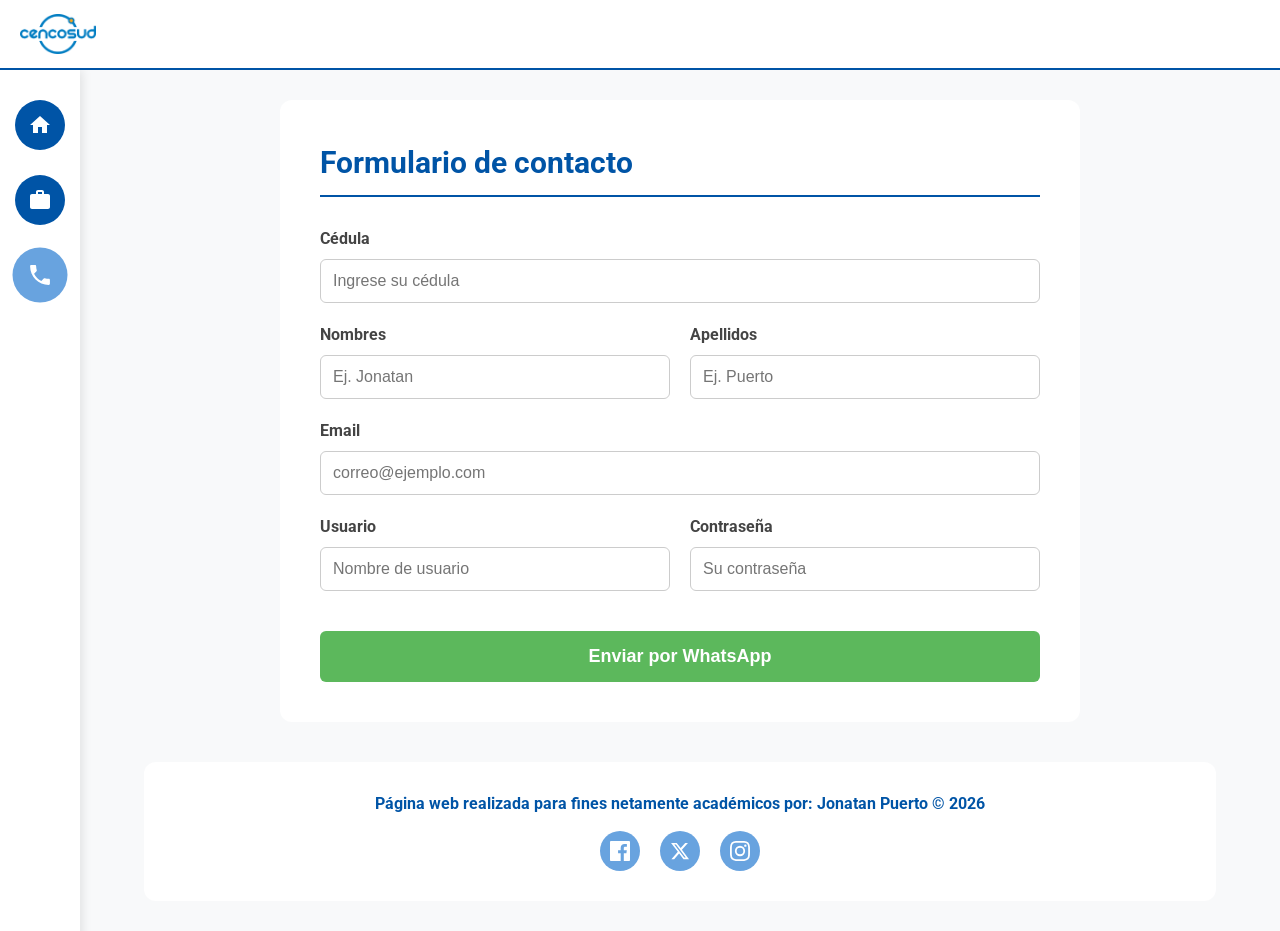
<file: contacto.html>
<!DOCTYPE html>
<html lang="es">

<head>
    <meta charset="UTF-8">
    <title>Contacto - Cencosud</title>
    <link rel="stylesheet" href="css/style.css">
    <link href="https://fonts.googleapis.com/css2?family=Roboto:wght@300;400;500;700&display=swap" rel="stylesheet">
</head>

<body>
    <div id="barra-superior">
        <img src="imagenes/Cencosud_logo.png" alt="Logo Cencosud" id="logo-en-barra">
    </div>
    <div id="menu-lateral">
        <a href="index.html" class="boton-menu" title="Inicio">
            <svg viewBox="0 0 24 24">
                <path d="M10 20v-6h4v6h5v-8h3L12 3 2 12h3v8z" />
            </svg>
        </a>
        <a href="servicios.html" class="boton-menu" title="Servicios">
            <svg viewBox="0 0 24 24">
                <path
                    d="M20 6h-4V4c0-1.11-.89-2-2-2h-4c-1.11 0-2 .89-2 2v2H4c-1.11 0-1.99.89-1.99 2L2 19c0 1.11.89 2 2 2h16c1.11 0 2-.89 2-2V8c0-1.11-.89-2-2-2zm-6 0h-4V4h4v2z" />
            </svg>
        </a>
        <a href="contacto.html" class="boton-menu activo" title="Contacto">
            <svg viewBox="0 0 24 24">
                <path
                    d="M6.62 10.79c1.44 2.83 3.76 5.15 6.59 6.59l2.2-2.2c.27-.27.67-.36 1.02-.24 1.12.37 2.33.57 3.57.57.55 0 1 .45 1 1V20c0 .55-.45 1-1 1-9.39 0-17-7.61-17-17 0-.55.45-1 1-1h3.5c.55 0 1 .45 1 1 0 1.25.2 2.45.57 3.57.11.35.03.74-.25 1.02l-2.2 2.2z" />
            </svg>
        </a>
    </div>
    <div id="contenedor-principal">

        <div id="seccion-contacto">
            <h2>Formulario de contacto</h2>

            <form id="formulario-estudiante" action="#" method="POST">

                <div class="form-grupo fila-completa">
                    <label for="cedula">Cédula</label>
                    <input type="number" id="cedula" name="cedula" placeholder="Ingrese su cédula" required>
                </div>

                <div class="form-grupo">
                    <label for="nombres">Nombres</label>
                    <input type="text" id="nombres" name="nombres" placeholder="Ej. Jonatan" required>
                </div>

                <div class="form-grupo">
                    <label for="apellidos">Apellidos</label>
                    <input type="text" id="apellidos" name="apellidos" placeholder="Ej. Puerto" required>
                </div>

                <div class="form-grupo fila-completa">
                    <label for="email">Email</label>
                    <input type="email" id="email" name="email" placeholder="correo@ejemplo.com" required>
                </div>

                <div class="form-grupo">
                    <label for="usuario">Usuario</label>
                    <input type="text" id="usuario" name="usuario" placeholder="Nombre de usuario" required>
                </div>

                <div class="form-grupo">
                    <label for="password">Contraseña</label>
                    <input type="password" id="password" name="password" placeholder="Su contraseña" required>
                </div>
                <button type="submit" id="boton-enviar">Enviar por WhatsApp</button>
            </form>
        </div>
        <div id="pie-de-pagina">
            <div class="texto-footer">
                <p>Página web realizada para fines netamente académicos por: Jonatan Puerto &copy; 2026</p>
            </div>
            <div id="div-redes-sociales">
                <a href="https://www.facebook.com/PuntosCencosudCo/" target="_blank" title="Facebook Cencosud">
                    <svg viewBox="0 0 24 24">
                        <path
                            d="M22.675 0H1.325C.593 0 0 .593 0 1.325v21.351C0 23.407.593 24 1.325 24H12.82v-9.294H9.692v-3.622h3.128V8.413c0-3.1 1.893-4.788 4.659-4.788 1.325 0 2.463.099 2.795.143v3.24l-1.918.001c-1.504 0-1.795.715-1.795 1.763v2.313h3.587l-.467 3.622h-3.12V24h6.116c.73 0 1.323-.593 1.323-1.325V1.325C24 .593 23.407 0 22.675 0z" />
                    </svg>
                </a>
                <a href="https://x.com/PuntosCencosud" target="_blank" title="Twitter Cencosud">
                    <svg viewBox="0 0 24 24">
                        <path
                            d="M18.244 2.25h3.308l-7.227 8.26 8.502 11.24H16.17l-5.214-6.817L4.99 21.75H1.68l7.73-8.835L1.254 2.25H8.08l4.713 6.231zm-1.161 17.52h1.833L7.084 4.126H5.117z" />
                    </svg>
                </a>
                <a href="https://www.instagram.com/puntoscencosud/" target="_blank" title="Instagram Cencosud">
                    <svg viewBox="0 0 24 24">
                        <path
                            d="M12 2.163c3.204 0 3.584.012 4.85.07 3.252.148 4.771 1.691 4.919 4.919.058 1.265.069 1.645.069 4.849 0 3.205-.012 3.584-.069 4.849-.149 3.225-1.664 4.771-4.919 4.919-1.266.058-1.644.07-4.85.07-3.204 0-3.584-.012-4.849-.07-3.26-.149-4.771-1.699-4.919-4.92-.058-1.265-.07-1.644-.07-4.849 0-3.204.013-3.583.07-4.849.149-3.227 1.664-4.771 4.919-4.919 1.266-.057 1.645-.069 4.849-.069zM12 0C8.741 0 8.333.014 7.053.072 2.695.272.273 2.69.073 7.052.014 8.333 0 8.741 0 12c0 3.259.014 3.668.072 4.948.2 4.358 2.618 6.78 6.98 6.98C8.333 23.986 8.741 24 12 24c3.259 0 3.668-.014 4.948-.072 4.354-.2 6.782-2.618 6.979-6.98.059-1.28.073-1.689.073-4.948 0-3.259-.014-3.667-.072-4.947-.196-4.354-2.617-6.78-6.979-6.98C15.668.014 15.259 0 12 0zm0 5.838a6.162 6.162 0 100 12.324 6.162 6.162 0 000-12.324zM12 16a4 4 0 110-8 4 4 0 010 8zm6.406-11.845a1.44 1.44 0 100 2.881 1.44 1.44 0 000-2.881z" />
                    </svg>
                </a>
            </div>
        </div>
    </div>

    <script>
        document.getElementById('formulario-estudiante').addEventListener('submit', function (e) {
            e.preventDefault();

            var cedula = document.getElementById('cedula').value;
            var nombres = document.getElementById('nombres').value;
            var apellidos = document.getElementById('apellidos').value;
            var email = document.getElementById('email').value;
            var usuario = document.getElementById('usuario').value;
            var password = document.getElementById('password').value;

            var texto = "Hola, aquí envío mis datos de contacto:%0A" +
                "- Cédula: " + cedula + "%0A" +
                "- Nombres: " + nombres + "%0A" +
                "- Apellidos: " + apellidos + "%0A" +
                "- Email: " + email + "%0A" +
                "- Usuario: " + usuario + "%0A" +
                "- Contraseña: " + password;

            var urlWhatsapp = "https://api.whatsapp.com/send?phone=573222802393&text=" + texto;

            window.open(urlWhatsapp, '_blank');
        });
    </script>
</body>

</html>
</file>
<file: css/style.css>
﻿
* {
    margin: 0px;
    padding: 0px;
    box-sizing: border-box;
}
body {
    font-family: 'Roboto', sans-serif;
    background-color: #f8f9fa;
    color: #333333;
    line-height: 1.5;
}
#barra-superior {
    position: fixed;
    top: 0px;
    left: 0px;
    width: 100%;
    height: 70px;
    background-color: #ffffff;
    border-bottom: 2px solid #0054a6;
    z-index: 2000;
    display: flex;
    align-items: center;
    padding-left: 20px;
}

#logo-en-barra {
    height: 40px;
}
#menu-lateral {
    position: fixed;
    top: 70px;
    left: 0px;
    height: 100vh;
    width: 80px;
    background-color: #ffffff;
    display: flex;
    flex-direction: column;
    align-items: center;
    padding-top: 30px;
    box-shadow: 2px 0px 10px rgba(0,0,0,0.1);
    z-index: 1000;
}
.boton-menu {
    width: 50px;
    height: 50px;
    border-radius: 50%;
    margin-bottom: 25px;
    background-color: #0054a6;
    display: flex;
    justify-content: center;
    align-items: center;
    transition: 0.3s;
}
.boton-menu svg {
    width: 24px;
    height: 24px;
    fill: #ffffff;
}
.boton-menu:hover {
    background-color: #68a3df;
    transform: scale(1.1);
}

.activo {
    background-color: #68a3df;
    transform: scale(1.1);
}
#contenedor-principal {
    margin-left: 80px;
    margin-top: 70px;
    padding: 30px 5%;
    max-width: 1400px;
}
#cabecera {
    position: relative;
    border-radius: 12px;
    overflow: hidden;
    margin-bottom: 40px;
    box-shadow: 0px 10px 30px rgba(0,0,0,0.1);
}

#caja-imagen {
    width: 100%;
    height: 400px;
}

#imagen-principal {
    width: 100%;
    height: 100%;
    object-fit: cover;
    display: block;
}

#texto-cabecera {
    position: absolute;
    top: 30%;
    left: 5%;
    color: #ffffff;
    text-shadow: 1px 1px 4px rgba(0,0,0,0.6);
    background-color: rgba(0, 84, 166, 0.7);
    padding: 30px;
    border-radius: 8px;
    max-width: 500px;
}

#texto-cabecera .logo-cabecera {
    max-width: 250px;
    margin-bottom: 15px;
    display: block;
}

#texto-cabecera h1 {
    font-size: 50px;
    margin-bottom: 10px;
}

#texto-cabecera p {
    font-size: 18px;
}
.seccion-noticias {
    background-color: #ffffff;
    padding: 30px;
    border-radius: 12px;
    box-shadow: 0px 4px 15px rgba(0,0,0,0.05);
    margin-bottom: 40px;
}

.titulo-noticias {
    display: flex;
    justify-content: space-between;
    align-items: center;
    border-bottom: 2px solid #0054a6;
    padding-bottom: 15px;
    margin-bottom: 25px;
}

.titulo-noticias h2 {
    color: #0054a6;
    font-size: 28px;
}
.reproductor-custom {
    display: flex;
    align-items: center;
    background-color: #f1f1f1;
    padding: 10px 20px;
    border-radius: 30px;
    box-shadow: 0px 2px 5px rgba(0,0,0,0.1);
    width: 300px;
}

#boton-play {
    background-color: #0054a6;
    color: #ffffff;
    border: none;
    border-radius: 50%;
    width: 40px;
    height: 40px;
    font-size: 16px;
    cursor: pointer;
    margin-right: 15px;
    display: flex;
    justify-content: center;
    align-items: center;
}

.contenedor-barra {
    flex-grow: 1;
    background-color: #dddddd;
    height: 8px;
    border-radius: 4px;
    overflow: hidden;
    position: relative;
    cursor: pointer;
}

#barra-progreso {
    background-color: #0054a6;
    height: 100%;
    width: 0%;
}

#tiempo-audio {
    margin-left: 15px;
    font-size: 14px;
    font-weight: bold;
    color: #0054a6;
}
#lista-de-noticias {
    display: grid;
    grid-template-columns: repeat(auto-fit, minmax(250px, 1fr));
    gap: 20px;
}
.noticia {
    background-color: #f8f9fa;
    padding: 20px;
    border-radius: 8px;
    border-left: 4px solid #0054a6;
}

.noticia p {
    font-size: 14px;
    color: #555555;
    text-align: justify;
}
#seccion-multimedia {
    display: grid;
    grid-template-columns: 1fr 1fr;
    gap: 30px;
    margin-bottom: 40px;
}

.caja-video, .caja-mapa {
    height: 350px;
    border-radius: 12px;
    overflow: hidden;
    background-color: #ffffff;
}

.caja-video iframe, .caja-mapa iframe {
    width: 100%;
    height: 100%;
}
#formulario-index {
    background-color: #f9f9f9;
    padding: 25px;
    border-radius: 8px;
    margin-bottom: 40px;
    box-shadow: 0px 2px 10px rgba(0,0,0,0.1);
}

#formulario-index h3 {
    color: #333333;
    font-size: 22px;
    margin-bottom: 20px;
}

#formulario-index label {
    display: block;
    margin-bottom: 8px;
    font-weight: 500;
    color: #444;
}

#formulario-index input, #formulario-index select {
    width: 100%;
    padding: 12px;
    margin-bottom: 20px;
    border: 1px solid #ccc;
    border-radius: 4px;
    font-family: inherit;
    font-size: 14px;
}

#formulario-index button {
    width: 100%;
    padding: 12px;
    background-color: #0054a6;
    color: white;
    border: none;
    border-radius: 4px;
    cursor: pointer;
    font-weight: 500;
    font-size: 16px;
    transition: background 0.3s;
}

#formulario-index button:hover {
    background-color: #003b75;
}
#pie-de-pagina {
    display: flex;
    flex-direction: column;
    align-items: center;
    padding: 30px;
    background-color: #ffffff;
    border-radius: 12px;
    text-align: center;
}

.texto-footer p {
    color: #0054a6;
    font-weight: bold;
    margin-bottom: 15px;
}
#div-redes-sociales {
    display: flex;
    gap: 20px;
}

#div-redes-sociales a {
    display: flex;
    justify-content: center;
    align-items: center;
    width: 40px;
    height: 40px;
    background-color: #68a3df;
    border-radius: 50%;
    transition: 0.3s;
}

#div-redes-sociales a:hover {
    background-color: #0054a6;
}

#div-redes-sociales svg {
    width: 20px;
    height: 20px;
    fill: #ffffff;
}
#cabecera-servicios {
    background-color: #0054a6;
    color: #ffffff;
    padding: 50px 30px;
    border-radius: 12px;
    margin-bottom: 40px;
    text-align: center;
}

#cuadricula-servicios {
    display: grid;
    grid-template-columns: repeat(auto-fit, minmax(300px, 1fr));
    gap: 30px;
    margin-bottom: 40px;
}

.tarjeta-servicio {
    background-color: #ffffff;
    border-radius: 12px;
    overflow: hidden;
    box-shadow: 0px 4px 15px rgba(0,0,0,0.05);
}

.foto-servicio {
    width: 100%;
    height: 200px;
    object-fit: cover;
}

.info-servicio {
    padding: 20px;
}

.titulo-con-logo {
    display: flex;
    align-items: center;
    margin-bottom: 15px;
}

.titulo-con-logo .logo-pequeno {
    height: 40px;
    margin-right: 15px;
}

.info-servicio h3 {
    color: #0054a6;
    margin-bottom: 0px;
}

.info-servicio p {
    color: #555555;
    font-size: 15px;
}
#seccion-contacto {
    background-color: #ffffff;
    padding: 40px;
    border-radius: 12px;
    max-width: 800px;
    margin: 0px auto 40px auto;
}

#seccion-contacto h2 {
    color: #0054a6;
    margin-bottom: 30px;
    font-size: 30px;
    border-bottom: 2px solid #0054a6;
    padding-bottom: 10px;
}

#formulario-estudiante {
    display: grid;
    grid-template-columns: 1fr 1fr;
    gap: 20px;
}

.form-grupo {
    display: flex;
    flex-direction: column;
}

.fila-completa {
    grid-column: 1 / 3;
}

.form-grupo label {
    margin-bottom: 8px;
    font-weight: bold;
    color: #444444;
}

.form-grupo input, .form-grupo select {
    padding: 12px;
    border: 1px solid #cccccc;
    border-radius: 6px;
    font-size: 16px;
}
#boton-enviar {
    grid-column: 1 / 3;
    background-color: #5cb85c;
    color: #ffffff;
    border: none;
    padding: 15px;
    font-size: 18px;
    font-weight: bold;
    border-radius: 6px;
    cursor: pointer;
    margin-top: 20px;
}

#boton-enviar:hover {
    background-color: #4cae4c;
}
@media (max-width: 900px) {
    #seccion-multimedia {
        grid-template-columns: 1fr;
    }
}

@media (max-width: 768px) {
    #menu-lateral {
        width: 100%;
        height: 60px;
        flex-direction: row;
        justify-content: space-around;
        padding-top: 0px;
        bottom: 0px;
        top: auto;
    }
    .boton-menu {
        margin-bottom: 0px;
        width: 40px;
        height: 40px;
    }
    #contenedor-principal {
        margin-left: 0px;
        margin-bottom: 70px;
        padding: 15px;
    }
    #texto-cabecera {
        position: static;
        max-width: 100%;
        border-radius: 0px;
    }
    #caja-imagen {
        height: 250px;
    }
    .titulo-noticias {
        flex-direction: column;
        align-items: flex-start;
    }
    #formulario-estudiante {
        grid-template-columns: 1fr;
    }
    .fila-completa, #boton-enviar {
        grid-column: 1 / 2;
    }
}
</file>
